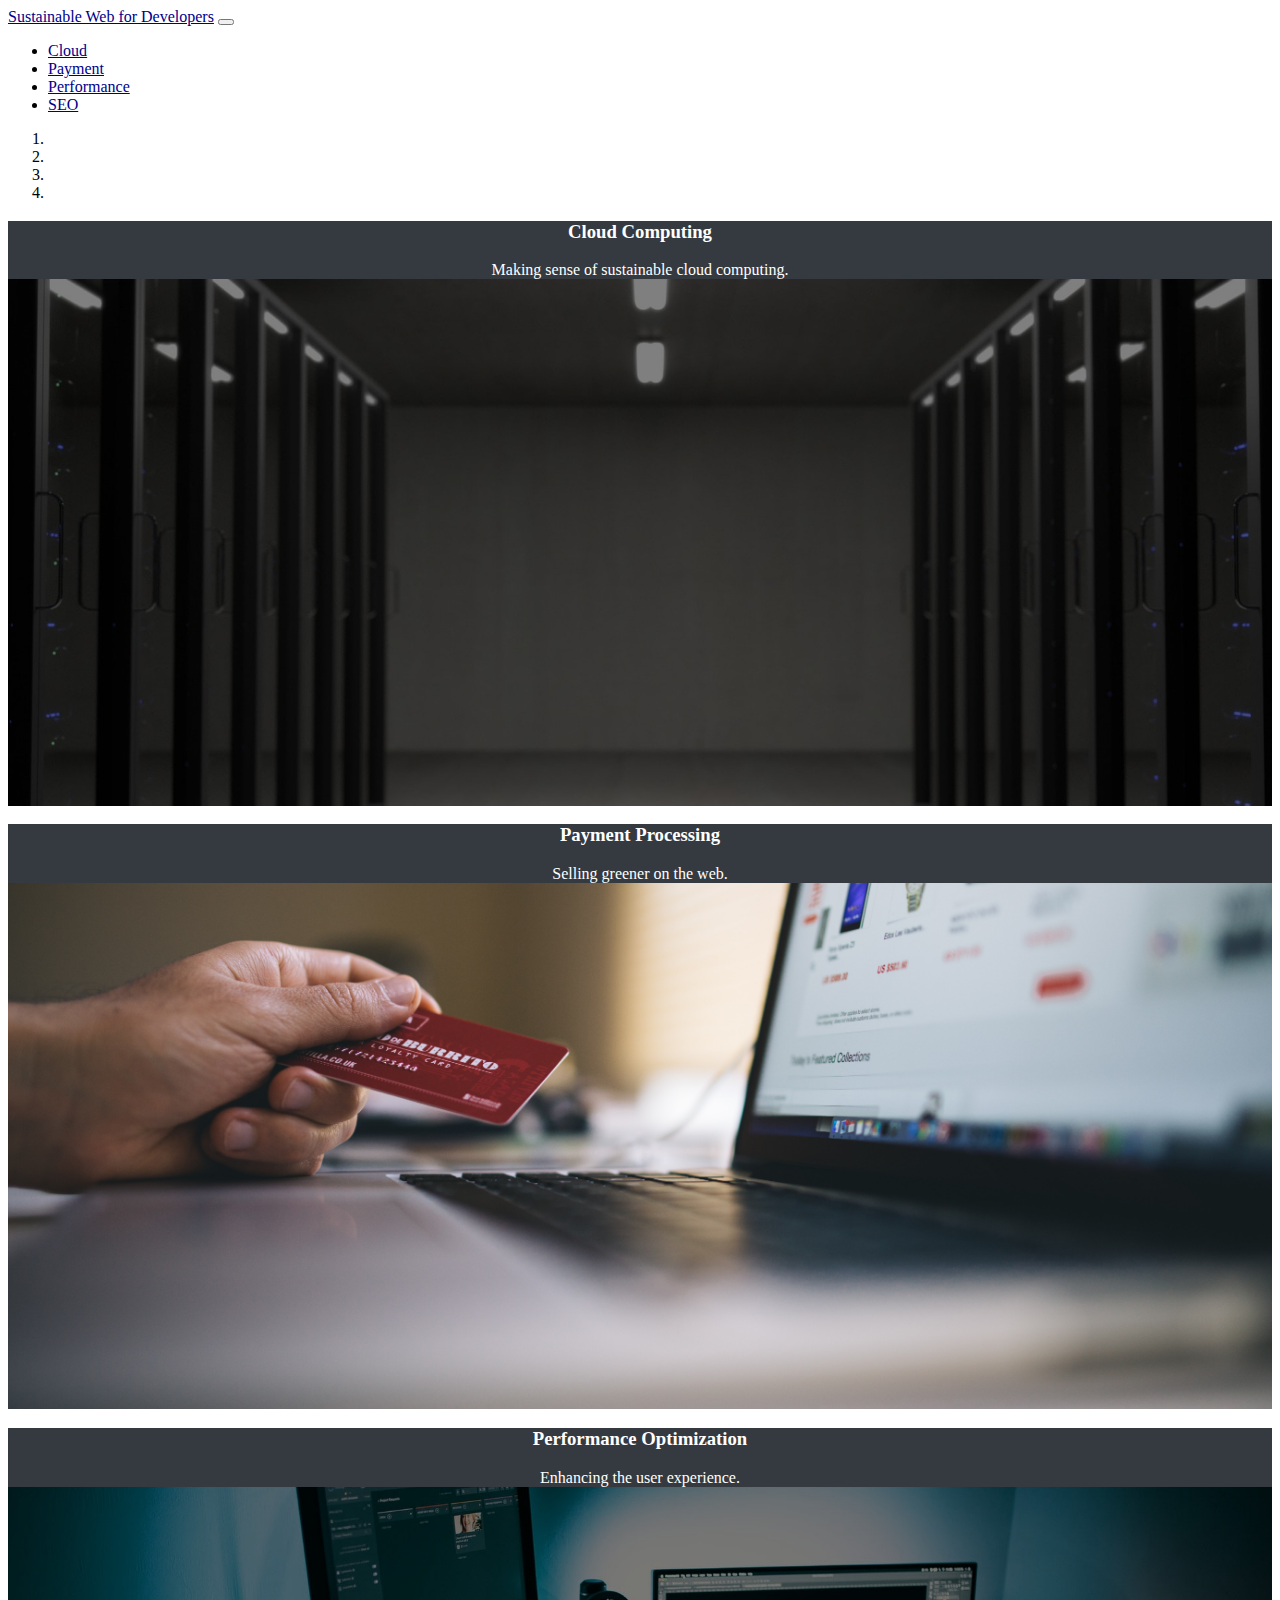
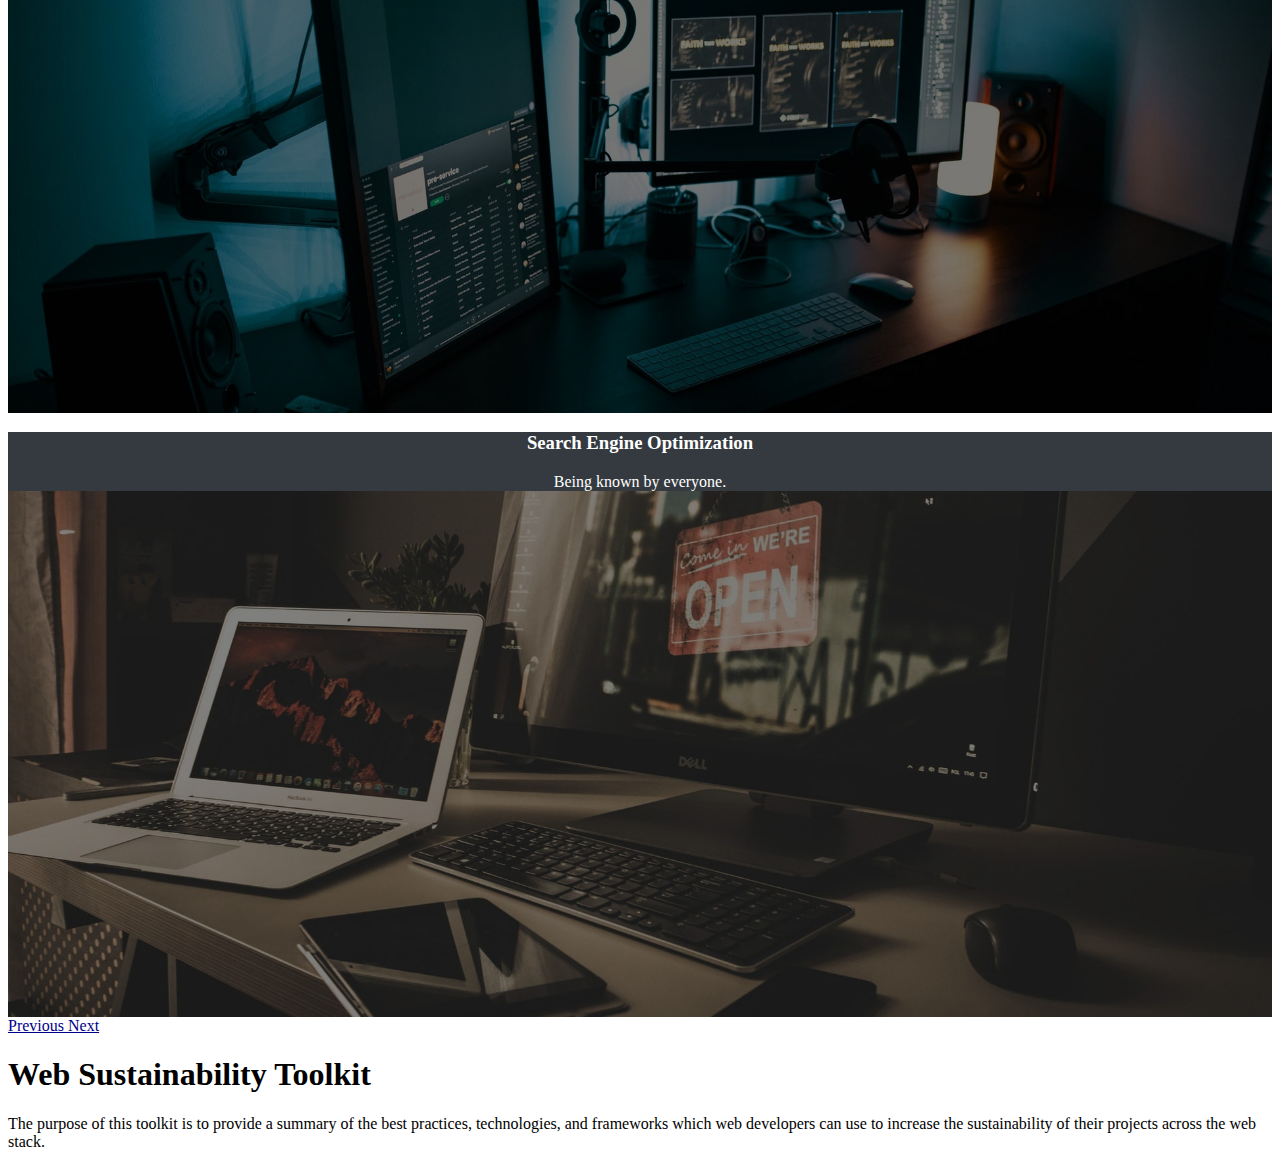
<file: index.html>
<!DOCTYPE html>
<html lang="en">

<head>
    <meta charset="utf-8">
    <meta name="viewport" content="width=device-width, initial-scale=1.0">

    <!-- Bootstrap CSS, https://getbootstrap.com/docs/4.5/getting-started/introduction/ -->
    <link rel="stylesheet" href="https://cdn.jsdelivr.net/npm/bootstrap@4.5.3/dist/css/bootstrap.min.css"
        integrity="sha384-TX8t27EcRE3e/ihU7zmQxVncDAy5uIKz4rEkgIXeMed4M0jlfIDPvg6uqKI2xXr2" crossorigin="anonymous">

    <!--Individual styling-->
    <link rel="stylesheet" href="css/standard.css">

    <!--Caroussel CSS -->
    <link rel="stylesheet" href="css/caroussel.css">

    <link rel="icon" href="images/leaf_icon.png" /> <!--https://www.pngegg.com/en/png-bizir ,accessed 06.11.2020-->
    <title>Home</title>
</head>

<body>

    <!--Altered code from: https://startbootstrap.com/snippets/half-slider, accessed 06.11.2020 -->
    <!-- Navigation -->
    <nav class="navbar navbar-expand-lg navbar-dark bg-dark fixed-top">
        <div class="container">
            <a class="navbar-brand" href="index.html">Sustainable Web for Developers</a>
            <button class="navbar-toggler" type="button" data-toggle="collapse" data-target="#navbarResponsive"
                aria-controls="navbarResponsive" aria-expanded="false" aria-label="Toggle navigation">
                <span class="navbar-toggler-icon"></span>
            </button>
            <div class="collapse navbar-collapse" id="navbarResponsive">
                <ul class="navbar-nav ml-auto">
                    <li class="nav-item">
                        <a class="nav-link" href="cloud.html">Cloud</a>
                    </li>
                    <li class="nav-item">
                        <a class="nav-link" href="payment.html">Payment</a>
                    </li>
                    <li class="nav-item">
                        <a class="nav-link" href="performance.html">Performance</a>
                    </li>
                    <li class="nav-item">
                        <a class="nav-link" href="seo.html">SEO</a>
                    </li>
                </ul>
            </div>
        </div>
    </nav>

    <header>
        <div id="carouselExampleIndicators" class="carousel slide" data-ride="carousel">
            <ol class="carousel-indicators">
                <li data-target="#carouselExampleIndicators" data-slide-to="0" class="active"></li>
                <li data-target="#carouselExampleIndicators" data-slide-to="1"></li>
                <li data-target="#carouselExampleIndicators" data-slide-to="2"></li>
                <li data-target="#carouselExampleIndicators" data-slide-to="3"></li>
            </ol>
            <div class="carousel-inner" role="listbox">
                <!-- Slide One - Set the background image for this slide in the line below -->
                <div class="carousel-item active"
                    style="background-image: url('images/cloud_carousel-min.jpg')"> <!--https://www.pexels.com/photo/interior-of-office-building-325229/,accessed 06.11.2020-->
                    <div class="carousel-caption d-none d-md-block contrast">
                        <h3 class="display-4">Cloud Computing</h3>
                        <p class="lead">Making sense of sustainable cloud computing.</p>
                    </div>
                </div>
                <!-- Slide Two - Set the background image for this slide in the line below -->
                <div class="carousel-item"
                    style="background-image: url('images/payment_carousel-min.jpg')"> <!--https://www.pexels.com/de-de/foto/macbook-computer-tastatur-bankwesen-34577/,accessed 06.11.2020-->
                    <div class="carousel-caption d-none d-md-block contrast">
                        <h3 class="display-4">Payment Processing</h3>
                        <p class="lead">Selling greener on the web.</p>
                    </div>
                </div>
                <!-- Slide Three - Set the background image for this slide in the line below -->
                <div class="carousel-item"
                    style="background-image: url('images/performance_carousel-min.jpg')"> <!--https://www.pexels.com/photo/black-flat-screen-computer-monitor-1714208/,accessed 06.11.2020-->
                    <div class="carousel-caption d-none d-md-block contrast">
                        <h3 class="display-4">Performance Optimization</h3>
                        <p class="lead">Enhancing the user experience.</p>
                    </div>
                </div>
                <!-- Slide Three - Set the background image for this slide in the line below -->
                <div class="carousel-item"
                    style="background-image: url('images/seo_carousel-min.jpg')"> <!--https://www.pexels.com/photo/business-computer-connection-contemporary-450035/,accessed 06.11.2020-->
                    <div class="carousel-caption d-none d-md-block contrast">
                        <h3 class="display-4 text-blue">Search Engine Optimization</h3>
                        <p class="lead">Being known by everyone.</p>
                    </div>
                </div>
            </div>
            <a class="carousel-control-prev" href="#carouselExampleIndicators" role="button" data-slide="prev">
                <span class="carousel-control-prev-icon" aria-hidden="true"></span>
                <span class="sr-only">Previous</span>
            </a>
            <a class="carousel-control-next" href="#carouselExampleIndicators" role="button" data-slide="next">
                <span class="carousel-control-next-icon" aria-hidden="true"></span>
                <span class="sr-only">Next</span>
            </a>
        </div>
    </header>

    <!-- Page Content -->
    <section class="py-5">
        <div class="container">
            <h1 class="font-weight-light">Web Sustainability Toolkit</h1>
            <p class="lead">The purpose of this toolkit is to provide a summary of the best practices, technologies, and frameworks which web developers can use to increase the sustainability of their projects across the web stack.</p>
        </div>
    </section>
    <!--Altered code from: https://startbootstrap.com/snippets/half-slider, accessed 06.11.2020 -->



    <!-- jQuery and Bootstrap Bundle (includes Popper), https://getbootstrap.com/docs/4.5/getting-started/introduction/ -->
    <script src="https://code.jquery.com/jquery-3.5.1.slim.min.js"
        integrity="sha384-DfXdz2htPH0lsSSs5nCTpuj/zy4C+OGpamoFVy38MVBnE+IbbVYUew+OrCXaRkfj"
        crossorigin="anonymous"></script>
    <script src="https://cdn.jsdelivr.net/npm/bootstrap@4.5.3/dist/js/bootstrap.bundle.min.js"
        integrity="sha384-ho+j7jyWK8fNQe+A12Hb8AhRq26LrZ/JpcUGGOn+Y7RsweNrtN/tE3MoK7ZeZDyx"
        crossorigin="anonymous"></script>
</body>

</html>
</file>
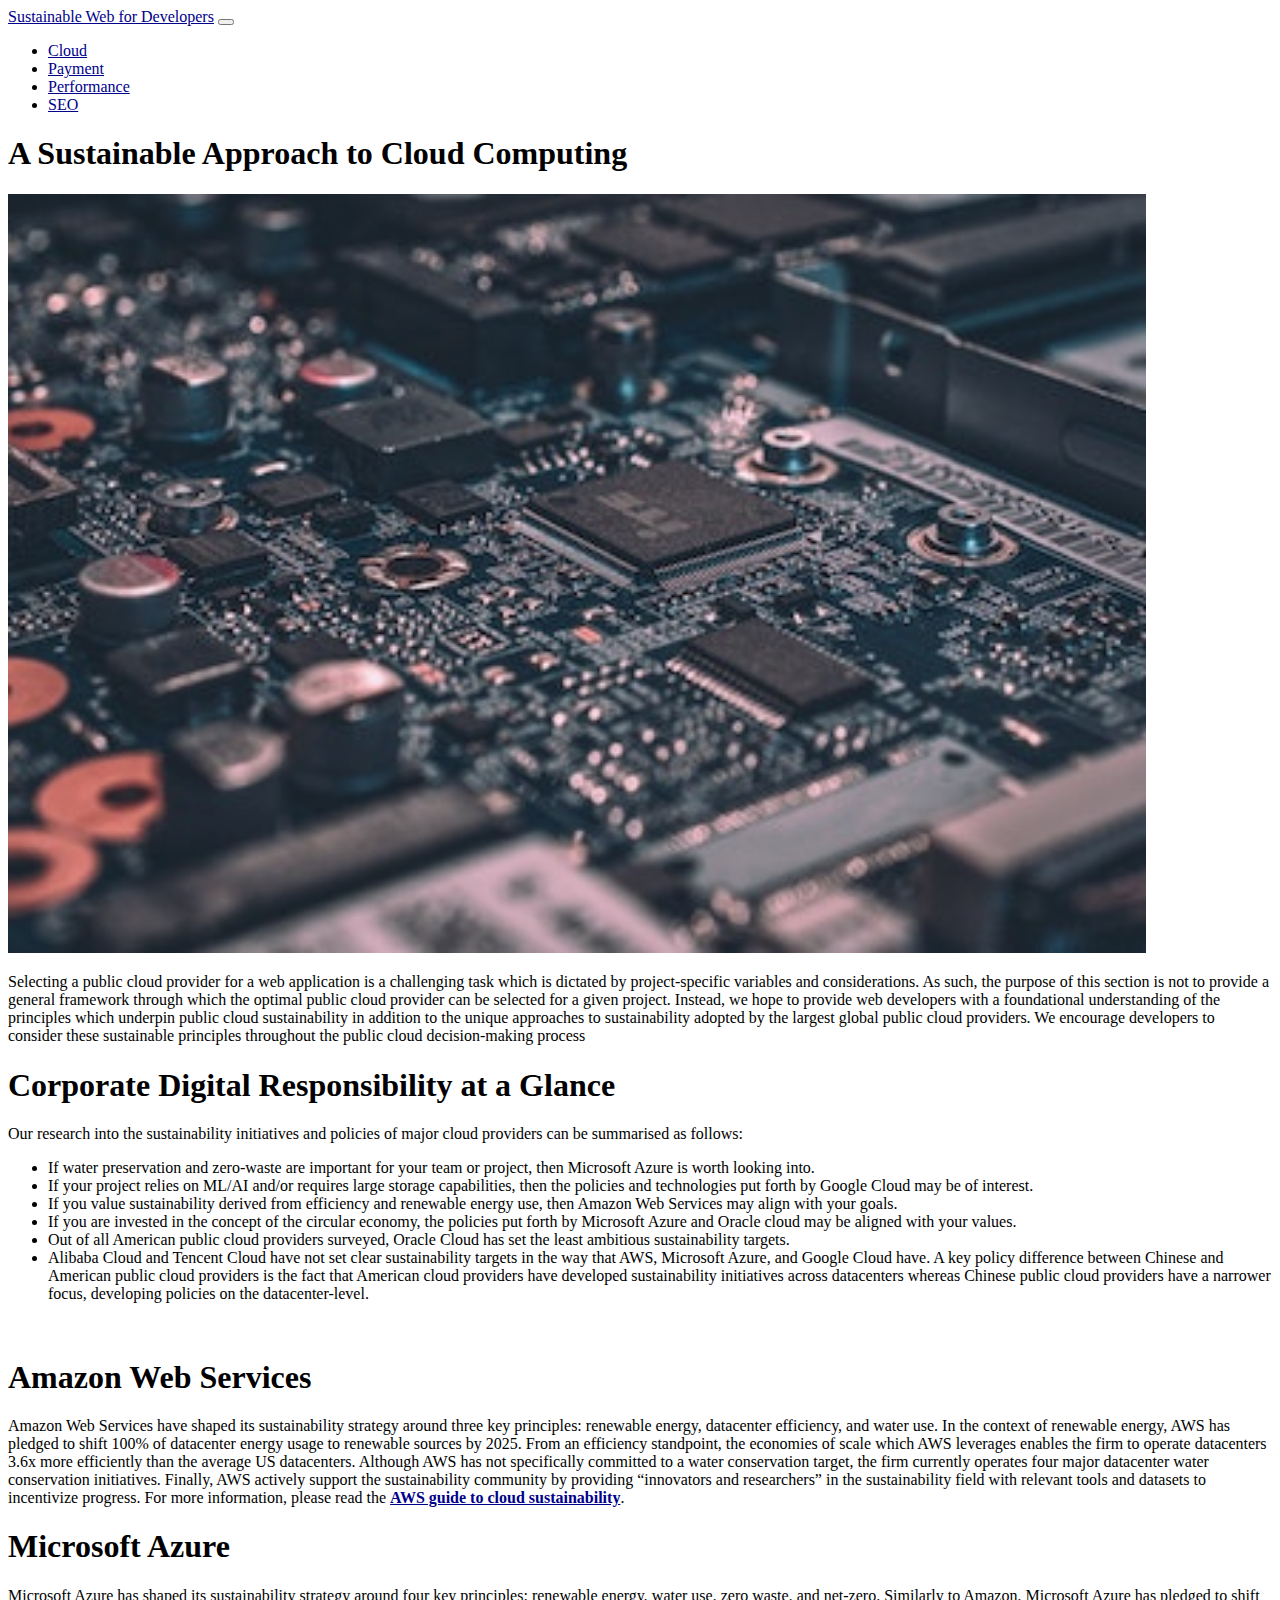
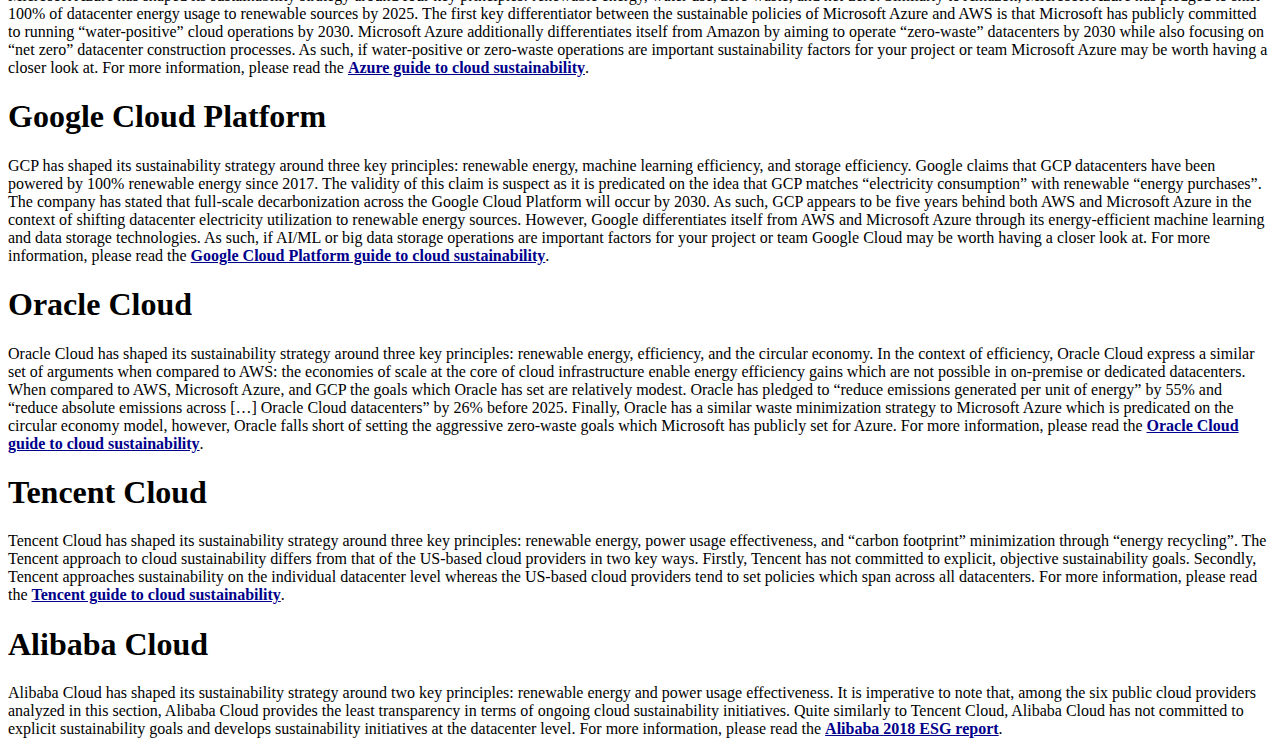
<file: cloud.html>
<!DOCTYPE html>
<html lang="en">

<head>
    <meta charset="utf-8">
    <meta name="viewport" content="width=device-width, initial-scale=1.0">

    <!-- Bootstrap CSS, https://getbootstrap.com/docs/4.5/getting-started/introduction/ -->
    <link rel="stylesheet" href="https://cdn.jsdelivr.net/npm/bootstrap@4.5.3/dist/css/bootstrap.min.css"
        integrity="sha384-TX8t27EcRE3e/ihU7zmQxVncDAy5uIKz4rEkgIXeMed4M0jlfIDPvg6uqKI2xXr2" crossorigin="anonymous">

    <!--Individual styling-->
    <link rel="stylesheet" href="css/standard.css">

    <link rel="icon" href="images/leaf_icon.png" />
    <!--https://www.pngegg.com/en/png-bizir ,accessed 06.11.2020-->
    <title>Cloud Computing</title>
</head>

<body>

    <!--Altered code from: https://startbootstrap.com/snippets/half-slider, accessed 06.11.2020 -->
    <!-- Navigation -->
    <nav class="navbar navbar-expand-lg navbar-dark bg-dark fixed-top">
        <div class="container">
            <a class="navbar-brand" href="index.html">Sustainable Web for Developers</a>
            <button class="navbar-toggler" type="button" data-toggle="collapse" data-target="#navbarResponsive"
                aria-controls="navbarResponsive" aria-expanded="false" aria-label="Toggle navigation">
                <span class="navbar-toggler-icon"></span>
            </button>
            <div class="collapse navbar-collapse" id="navbarResponsive">
                <ul class="navbar-nav ml-auto">
                    <li class="nav-item">
                        <a class="nav-link" href="cloud.html">Cloud </a>
                    </li>
                    <li class="nav-item">
                        <a class="nav-link" href="payment.html">Payment</a>
                    </li>
                    <li class="nav-item">
                        <a class="nav-link" href="performance.html">Performance</a>
                    </li>
                    <li class="nav-item">
                        <a class="nav-link" href="seo.html">SEO</a>
                    </li>
                </ul>
            </div>
        </div>
    </nav>

    <header>

    </header>

    <!-- Page Content -->
    <section class="py-5 m-5">
        <div class="container">
            <h1 class="font-weight-light">A Sustainable Approach to Cloud Computing</h1>
            <div class="row">
                <div class="col-md-6">
                    <img id="seo-img" src="images/computer_unsplash.jpg" class="img-responsive center-block"
                        alt="cloud image">
                    <!--https://unsplash.com/photos/FO7JIlwjOtU ,accessed 12.11.2020-->
                </div>
                <div class="col-md-6 right-top">
                    <p class="lead">Selecting a public cloud provider for a web application is a challenging task which
                        is
                        dictated by project-specific variables and considerations. As such, the purpose of this section
                        is not
                        to provide a general framework through which the optimal public cloud provider can be selected
                        for a
                        given project. Instead, we hope to provide web developers with a foundational understanding of
                        the
                        principles which underpin public cloud sustainability in addition to the unique approaches to
                        sustainability adopted by the largest global public cloud providers. We encourage developers to
                        consider
                        these sustainable principles throughout the public cloud decision-making process</p>
                </div>
            </div>


            <h1 class="font-weight-light">Corporate Digital Responsibility at a Glance</h1>
            <p class="lead">Our research into the sustainability initiatives and policies of major cloud providers can
                be summarised as follows: </p>
            <ul class="list-group">
                <li class="list-group-item">If water preservation and zero-waste are important for your team or project,
                    then Microsoft Azure is worth looking into.</li>
                <li class="list-group-item">If your project relies on ML/AI and/or requires large storage capabilities,
                    then the policies and technologies put forth by Google Cloud may be of interest.</li>
                <li class="list-group-item">If you value sustainability derived from efficiency and renewable energy
                    use, then Amazon Web Services may align with your goals.</li>
                <li class="list-group-item">If you are invested in the concept of the circular economy, the policies put
                    forth by Microsoft Azure and Oracle cloud may be aligned with your values.</li>
                <li class="list-group-item">Out of all American public cloud providers surveyed, Oracle Cloud has set
                    the least ambitious sustainability targets.</li>
                <li class="list-group-item">Alibaba Cloud and Tencent Cloud have not set clear sustainability targets in
                    the way that AWS, Microsoft Azure, and Google Cloud have. A key policy difference between Chinese
                    and American public cloud providers is the fact that American cloud providers have developed
                    sustainability initiatives across datacenters whereas Chinese public cloud providers have a narrower
                    focus, developing policies on the datacenter-level.</li>
            </ul>
            <br>
            <h1 class="font-weight-light">Amazon Web Services</h1>
            <p class="lead">Amazon Web Services have shaped its sustainability strategy around three key principles:
                renewable energy, datacenter efficiency, and water use. In the context of renewable energy, AWS has
                pledged to shift 100% of datacenter energy usage to renewable sources by 2025. From an efficiency
                standpoint, the economies of scale which AWS leverages enables the firm to operate datacenters 3.6x more
                efficiently than the average US datacenters. Although AWS has not specifically committed to a water
                conservation target, the firm currently operates four major datacenter water conservation initiatives.
                Finally, AWS actively support the sustainability community by providing “innovators and researchers” in
                the sustainability field with relevant tools and datasets to incentivize progress. For more information,
                please read the <strong><a href="https://sustainability.aboutamazon.com/environment/the-cloud"
                        target="_blank">AWS guide to
                        cloud sustainability</a></strong>.</p>

            <h1 class="font-weight-light">Microsoft Azure</h1>
            <p class="lead">Microsoft Azure has shaped its sustainability strategy around four key principles: renewable
                energy, water use, zero waste, and net-zero. Similarly to Amazon, Microsoft Azure has pledged to shift
                100% of datacenter energy usage to renewable sources by 2025. The first key differentiator between the
                sustainable policies of Microsoft Azure and AWS is that Microsoft has publicly committed to running
                “water-positive” cloud operations by 2030. Microsoft Azure additionally differentiates itself from
                Amazon by aiming to operate “zero-waste” datacenters by 2030 while also focusing on “net zero”
                datacenter construction processes. As such, if water-positive or zero-waste operations are important
                sustainability factors for your project or team Microsoft Azure may be worth having a closer look at.
                For more information, please read the <strong><a
                        href="https://azure.microsoft.com/en-gb/global-infrastructure/sustainability/"
                        target="_blank">Azure
                        guide to cloud
                        sustainability</a></strong>.</p>

            <h1 class="font-weight-light">Google Cloud Platform</h1>
            <p class="lead">GCP has shaped its sustainability strategy around three key principles: renewable energy,
                machine learning efficiency, and storage efficiency. Google claims that GCP datacenters have been
                powered by 100% renewable energy since 2017. The validity of this claim is suspect as it is predicated
                on the idea that GCP matches “electricity consumption” with renewable “energy purchases”. The company
                has stated that full-scale decarbonization across the Google Cloud Platform will occur by 2030. As such,
                GCP appears to be five years behind both AWS and Microsoft Azure in the context of shifting datacenter
                electricity utilization to renewable energy sources. However, Google differentiates itself from AWS and
                Microsoft Azure through its energy-efficient machine learning and data storage technologies. As such, if
                AI/ML or big data storage operations are important factors for your project or team Google Cloud may be
                worth having a closer look at. For more information, please read the <strong><a
                        href="https://cloud.google.com/sustainability" target="_blank">Google Cloud Platform guide to
                        cloud
                        sustainability</a></strong>.</p>

            <h1 class="font-weight-light">Oracle Cloud</h1>
            <p class="lead">Oracle Cloud has shaped its sustainability strategy around three key principles: renewable
                energy, efficiency, and the circular economy. In the context of efficiency, Oracle Cloud express a
                similar set of arguments when compared to AWS: the economies of scale at the core of cloud
                infrastructure enable energy efficiency gains which are not possible in on-premise or dedicated
                datacenters. When compared to AWS, Microsoft Azure, and GCP the goals which Oracle has set are
                relatively modest. Oracle has pledged to “reduce emissions generated per unit of energy” by 55% and
                “reduce absolute emissions across […] Oracle Cloud datacenters” by 26% before 2025. Finally, Oracle has
                a similar waste minimization strategy to Microsoft Azure which is predicated on the circular economy
                model, however, Oracle falls short of setting the aggressive zero-waste goals which Microsoft has
                publicly set for Azure. For more information, please read the <strong><a
                        href="https://www.oracle.com/corporate/citizenship/sustainability/clean-cloud.html"
                        target="_blank">Oracle Cloud
                        guide to cloud sustainability</a></strong>.</p>

            <h1 class="font-weight-light">Tencent Cloud</h1>
            <p class="lead">Tencent Cloud has shaped its sustainability strategy around three key principles: renewable
                energy, power usage effectiveness, and “carbon footprint” minimization through “energy recycling”. The
                Tencent approach to cloud sustainability differs from that of the US-based cloud providers in two key
                ways. Firstly, Tencent has not committed to explicit, objective sustainability goals. Secondly, Tencent
                approaches sustainability on the individual datacenter level whereas the US-based cloud providers tend
                to set policies which span across all datacenters. For more information, please read the <strong><a
                        href="https://intl.cloud.tencent.com/global-infrastructure/sustainability"
                        target="_blank">Tencent
                        guide to cloud
                        sustainability</a></strong>.</p>

            <h1 class="font-weight-light">Alibaba Cloud</h1>
            <p class="lead">Alibaba Cloud has shaped its sustainability strategy around two key principles: renewable
                energy and power usage effectiveness. It is imperative to note that, among the six public cloud
                providers analyzed in this section, Alibaba Cloud provides the least transparency in terms of ongoing
                cloud sustainability initiatives. Quite similarly to Tencent Cloud, Alibaba Cloud has not committed to
                explicit sustainability goals and develops sustainability initiatives at the datacenter level. For more
                information, please read the <strong><a href="https://esg.alibabagroup.com/" target="_blank">Alibaba
                        2018 ESG report</a></strong>.</p>
        </div>
    </section>


    <!-- jQuery and Bootstrap Bundle (includes Popper), https://getbootstrap.com/docs/4.5/getting-started/introduction/ -->
    <script src="https://code.jquery.com/jquery-3.5.1.slim.min.js"
        integrity="sha384-DfXdz2htPH0lsSSs5nCTpuj/zy4C+OGpamoFVy38MVBnE+IbbVYUew+OrCXaRkfj"
        crossorigin="anonymous"></script>
    <script src="https://cdn.jsdelivr.net/npm/bootstrap@4.5.3/dist/js/bootstrap.bundle.min.js"
        integrity="sha384-ho+j7jyWK8fNQe+A12Hb8AhRq26LrZ/JpcUGGOn+Y7RsweNrtN/tE3MoK7ZeZDyx"
        crossorigin="anonymous"></script>
</body>

</html>
</file>
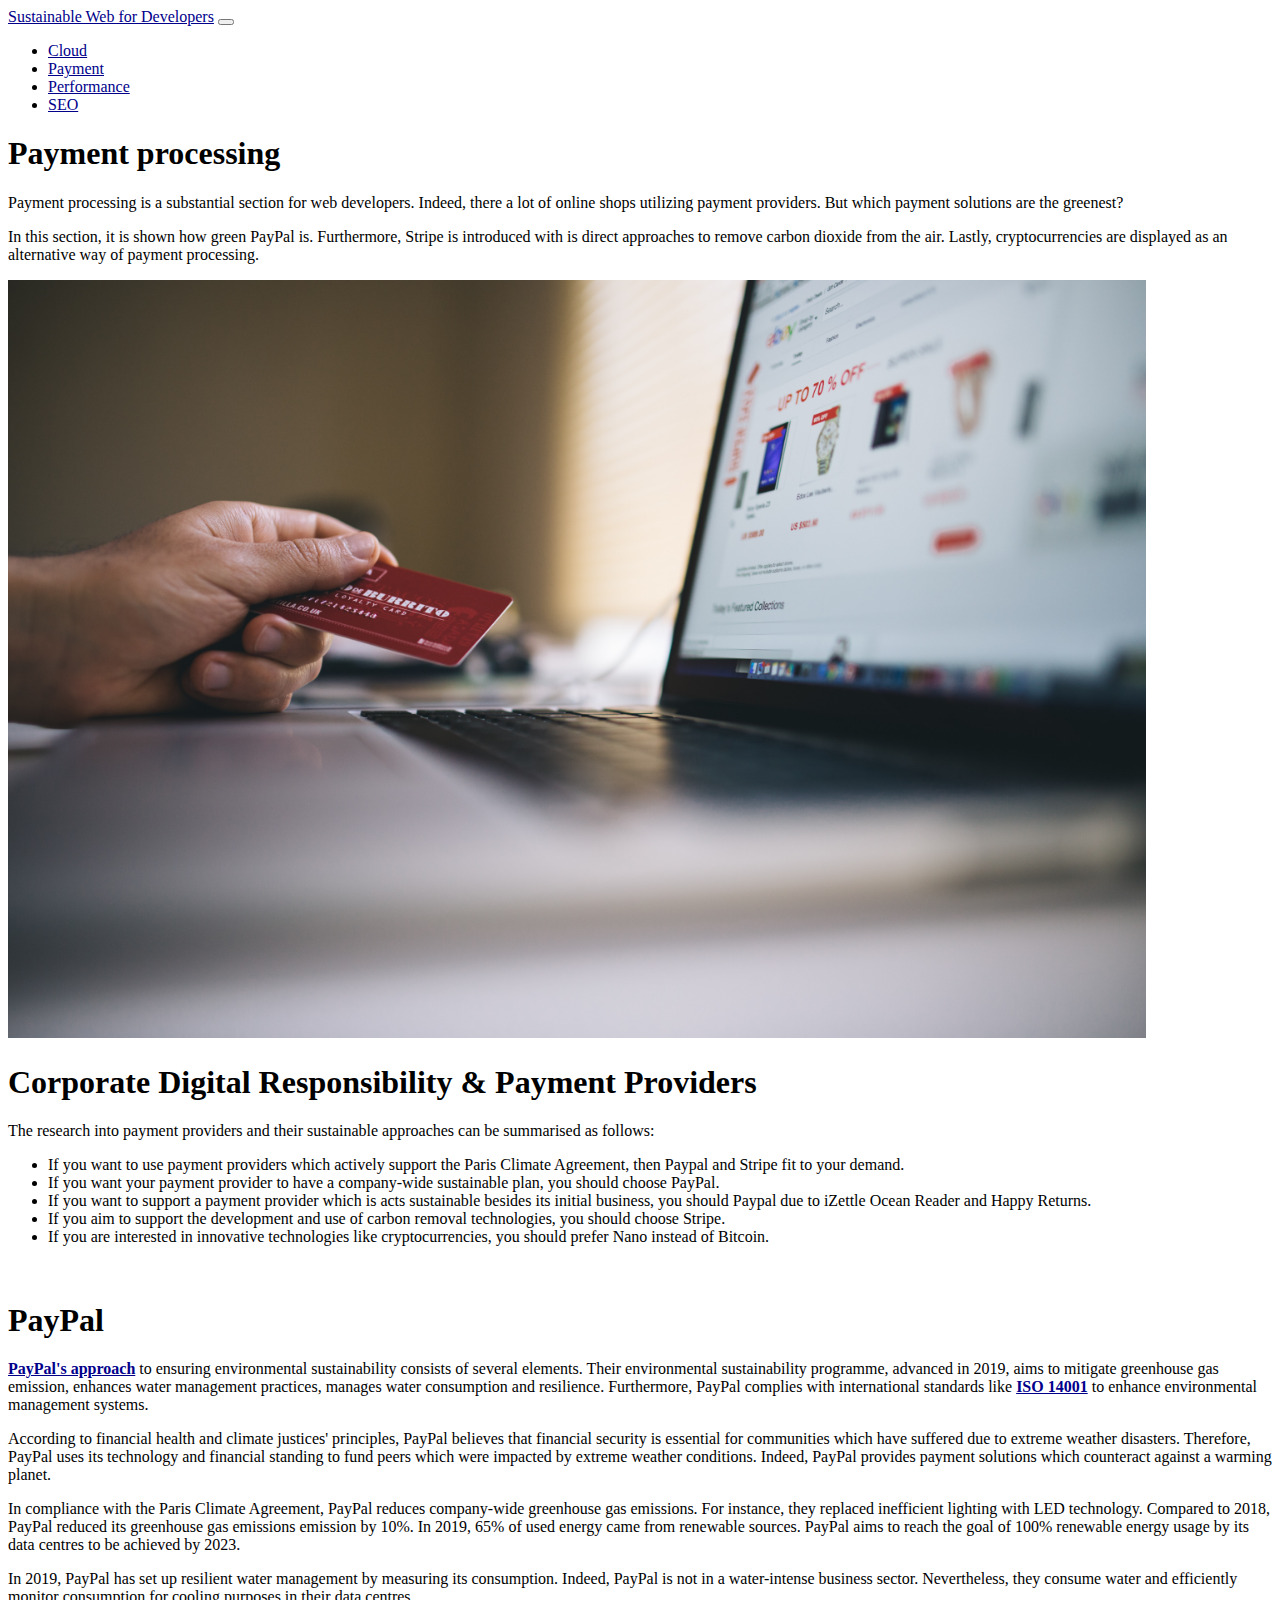
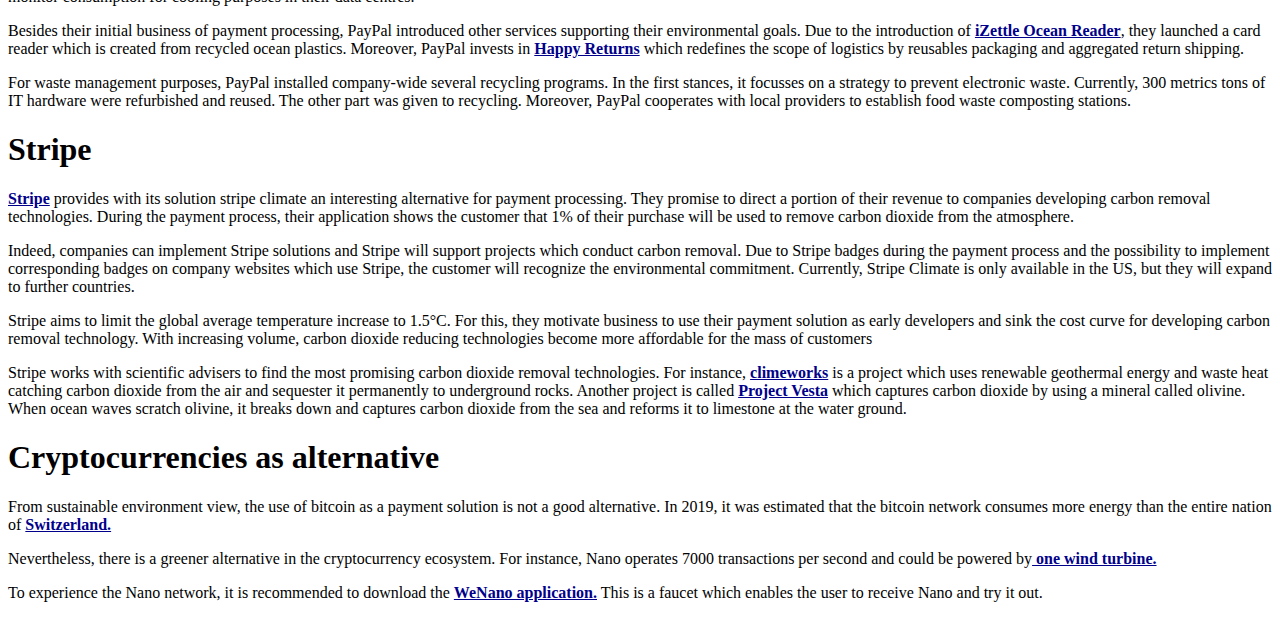
<file: payment.html>
<!DOCTYPE html>
<html lang="en">

<head>
    <meta charset="utf-8">
    <meta name="viewport" content="width=device-width, initial-scale=1.0">

    <!-- Bootstrap CSS, https://getbootstrap.com/docs/4.5/getting-started/introduction/ -->
    <link rel="stylesheet" href="https://cdn.jsdelivr.net/npm/bootstrap@4.5.3/dist/css/bootstrap.min.css"
        integrity="sha384-TX8t27EcRE3e/ihU7zmQxVncDAy5uIKz4rEkgIXeMed4M0jlfIDPvg6uqKI2xXr2" crossorigin="anonymous">

    <!--Individual styling-->
    <link rel="stylesheet" href="css/standard.css">

    <link rel="icon" href="images/leaf_icon.png" />
    <!--https://www.pngegg.com/en/png-bizir ,accessed 06.11.2020-->
    <title>Payment processing</title>
</head>

<body>

    <!--Altered code from: https://startbootstrap.com/snippets/half-slider, accessed 06.11.2020 -->
    <!-- Navigation -->
    <nav class="navbar navbar-expand-lg navbar-dark bg-dark fixed-top">
        <div class="container">
            <a class="navbar-brand" href="index.html">Sustainable Web for Developers</a>
            <button class="navbar-toggler" type="button" data-toggle="collapse" data-target="#navbarResponsive"
                aria-controls="navbarResponsive" aria-expanded="false" aria-label="Toggle navigation">
                <span class="navbar-toggler-icon"></span>
            </button>
            <div class="collapse navbar-collapse" id="navbarResponsive">
                <ul class="navbar-nav ml-auto">
                    <li class="nav-item">
                        <a class="nav-link" href="cloud.html">Cloud </a>
                    </li>
                    <li class="nav-item">
                        <a class="nav-link" href="payment.html">Payment</a>
                    </li>
                    <li class="nav-item">
                        <a class="nav-link" href="performance.html">Performance</a>
                    </li>
                    <li class="nav-item">
                        <a class="nav-link" href="seo.html">SEO</a>
                    </li>
                </ul>
            </div>
        </div>
    </nav>

    <header>

    </header>
    <!-- Page Content -->
    <section class="py-5 m-5">
        <div class="container">
            <h1 class="font-weight-light">Payment processing</h1>
            <div class="row">
                <div class="col-md-6 right-top">
                    <p class="lead">Payment processing is a substantial section for web developers. Indeed, there a lot
                        of online shops utilizing payment providers. But which payment solutions are the greenest? </p>
                    <p class="lead">
                        In this section, it is shown how green PayPal is. Furthermore, Stripe is introduced with is
                        direct approaches to remove carbon dioxide from the air. Lastly, cryptocurrencies are displayed
                        as an alternative way of payment processing.
                    </p>
                </div>
                <div class="col-md-6">
                    <img id="seo-img" src="images/payment_carousel-min.jpg" class="img-responsive center-block"
                        alt="credit card and laptop">
                </div>
            </div>

            <h1 class="font-weight-light">Corporate Digital Responsibility & Payment Providers</h1>
            <p class="lead">The research into payment providers and their sustainable approaches can be summarised as
                follows: </p>
            <ul class="list-group">
                <li class="list-group-item">If you want to use payment providers which actively support the Paris
                    Climate Agreement, then Paypal and Stripe fit to your demand. </li>
                <li class="list-group-item">If you want your payment provider to have a company-wide sustainable plan,
                    you should choose PayPal.</li>
                <li class="list-group-item">If you want to support a payment provider which is acts sustainable besides
                    its initial business, you should Paypal due to iZettle Ocean Reader and Happy Returns. </li>
                <li class="list-group-item">If you aim to support the development and use of carbon removal
                    technologies, you should choose Stripe.</li>
                <li class="list-group-item">If you are interested in innovative technologies like cryptocurrencies, you
                    should prefer Nano instead of Bitcoin.</li>
            </ul>
            <br>


            <h1 class="font-weight-light">PayPal</h1>
            <p class="lead">
                <strong> <a target="_blank"
                        href="https://www.PayPalobjects.com/marketing/web/us/globalimpact/PayPal_2019_Global_Impact_Report_FINAL.pdf">PayPal's
                        approach</a></strong>
                to ensuring environmental sustainability consists of several elements. Their
                environmental sustainability programme, advanced in 2019, aims to mitigate greenhouse gas emission,
                enhances water management practices, manages water consumption and resilience. Furthermore, PayPal
                complies with international standards like <strong> <a target="_blank"
                        href="https://www.iso.org/iso-14001-environmental-management.html">ISO
                        14001</a></strong> to enhance environmental management systems.
            </p>
            <p class="lead">
                According to financial health and climate justices' principles, PayPal believes that financial security
                is essential for communities which have suffered due to extreme weather disasters. Therefore, PayPal
                uses its technology and financial standing to fund peers which were impacted by extreme weather
                conditions. Indeed, PayPal provides payment solutions which counteract against a warming planet.
            </p>
            <p class="lead">
                In compliance with the Paris Climate Agreement, PayPal reduces company-wide greenhouse gas emissions.
                For instance, they replaced inefficient lighting with LED technology. Compared to 2018, PayPal reduced
                its greenhouse gas emissions emission by 10%. In 2019, 65% of used energy came from renewable sources.
                PayPal aims to reach the goal of 100% renewable energy usage by its data centres to be achieved by 2023.
            </p>
            <p class="lead">
                In 2019, PayPal has set up resilient water management by measuring its consumption. Indeed, PayPal is
                not in a water-intense business sector. Nevertheless, they consume water and efficiently monitor
                consumption for cooling purposes in their data centres.
            </p>
            <p class="lead">
                Besides their initial business of payment processing, PayPal introduced other services supporting their
                environmental goals. Due to the introduction of<strong> <a target="_blank"
                        href="https://shop.izettle.com/gb/">iZettle
                        Ocean Reader</a></strong>, they
                launched a card reader which is created from recycled ocean plastics. Moreover, PayPal invests in
                <strong> <a target="_blank" href="https://happyreturns.com/">Happy Returns</a></strong> which redefines
                the scope of
                logistics by reusables packaging and
                aggregated return shipping.
            </p>
            <p class="lead">
                For waste management purposes, PayPal installed company-wide several recycling programs. In the first
                stances, it focusses on a strategy to prevent electronic waste. Currently, 300 metrics tons of IT
                hardware were refurbished and reused. The other part was given to recycling. Moreover, PayPal cooperates
                with local providers to establish food waste composting stations.
            </p>

            <h1 class="font-weight-light">Stripe</h1>
            <p class="lead">
                <strong> <a target="_blank"
                        href="https://www.PayPalobjects.com/marketing/web/us/globalimpact/PayPal_2019_Global_Impact_Report_FINAL.pdf">Stripe</a></strong>
                provides with its solution stripe climate an interesting alternative for payment processing. They
                promise to direct a portion of their revenue to companies developing carbon removal technologies. During
                the payment process, their application shows the customer that 1% of their purchase will be used to
                remove carbon dioxide from the atmosphere.
            </p>
            <p class="lead">
                Indeed, companies can implement Stripe solutions and Stripe will support projects which conduct carbon
                removal. Due to Stripe badges during the payment process and the possibility to implement corresponding
                badges on company websites which use Stripe, the customer will recognize the environmental commitment.
                Currently, Stripe Climate is only available in the US, but they will expand to further countries.
            </p>
            <p class="lead">
                Stripe aims to limit the global average temperature increase to 1.5°C. For this, they motivate business
                to use their payment solution as early developers and sink the cost curve for developing carbon removal
                technology. With increasing volume, carbon dioxide reducing technologies become more affordable for the
                mass of customers
            </p>
            <p class="lead">
                Stripe works with scientific advisers to find the most promising carbon dioxide removal technologies.
                For instance, <strong><a target="_blank" href="https://www.climeworks.com/ ">climeworks</a></strong> is
                a project which uses renewable geothermal energy and waste heat catching
                carbon dioxide from the air and sequester it permanently to underground rocks. Another project is called
                <strong> <a target="_blank" href="https://projectvesta.org/">Project Vesta</a></strong>
                which captures carbon dioxide by using a mineral called olivine. When ocean waves scratch
                olivine, it breaks down and captures carbon dioxide from the sea and reforms it to limestone at the
                water ground.
            </p>

            <h1 class="font-weight-light">Cryptocurrencies as alternative</h1>
            <p class="lead">
                From sustainable environment view, the use of bitcoin as a payment solution is not a good alternative.
                In 2019, it was estimated that the bitcoin network consumes more energy than the entire nation of
                <strong><a target="_blank"
                        href="https://www.theverge.com/2019/7/4/20682109/bitcoin-energy-consumption-annual-calculation-cambridge-index-cbeci-country-comparison">
                        Switzerland.</a></strong>
            </p>
            <p class="lead">
                Nevertheless, there is a greener alternative in the cryptocurrency ecosystem. For instance, Nano
                operates 7000 transactions per second and could be powered by<strong><a target="_blank"
                        href="https://medium.com/@brunoerg/nano-is-green-d2f5cbf0e1d9#:~:text=For%20each%20transaction%2C%20Nano%20uses,by%20a%20single%20wind%20turbine.&text=Throughout%20its%20lifetime%20a%20LED%20light%20bulb%20uses%20about%20212.5%20kWh.&text=This%20energy%20is%20enough%20to%20transact%20870%2C000%20times%20in%20the%20Nano%20network">
                        one wind turbine.</a></strong>
            </p>
            <p class="lead">
                To experience the Nano network, it is recommended to download the <strong><a target="_blank"
                        href="https://wenano.net/">
                        WeNano application.</a></strong>
                This is a faucet which enables the user to receive Nano and try it out.
            </p>
        </div>
    </section>
    <!--Altered code from: https://startbootstrap.com/snippets/half-slider, accessed 06.11.2020 -->

    <!-- jQuery and Bootstrap Bundle (includes Popper), https://getbootstrap.com/docs/4.5/getting-started/introduction/ -->
    <script src="https://code.jquery.com/jquery-3.5.1.slim.min.js"
        integrity="sha384-DfXdz2htPH0lsSSs5nCTpuj/zy4C+OGpamoFVy38MVBnE+IbbVYUew+OrCXaRkfj"
        crossorigin="anonymous"></script>
    <script src="https://cdn.jsdelivr.net/npm/bootstrap@4.5.3/dist/js/bootstrap.bundle.min.js"
        integrity="sha384-ho+j7jyWK8fNQe+A12Hb8AhRq26LrZ/JpcUGGOn+Y7RsweNrtN/tE3MoK7ZeZDyx"
        crossorigin="anonymous"></script>
</body>

</html>
</file>
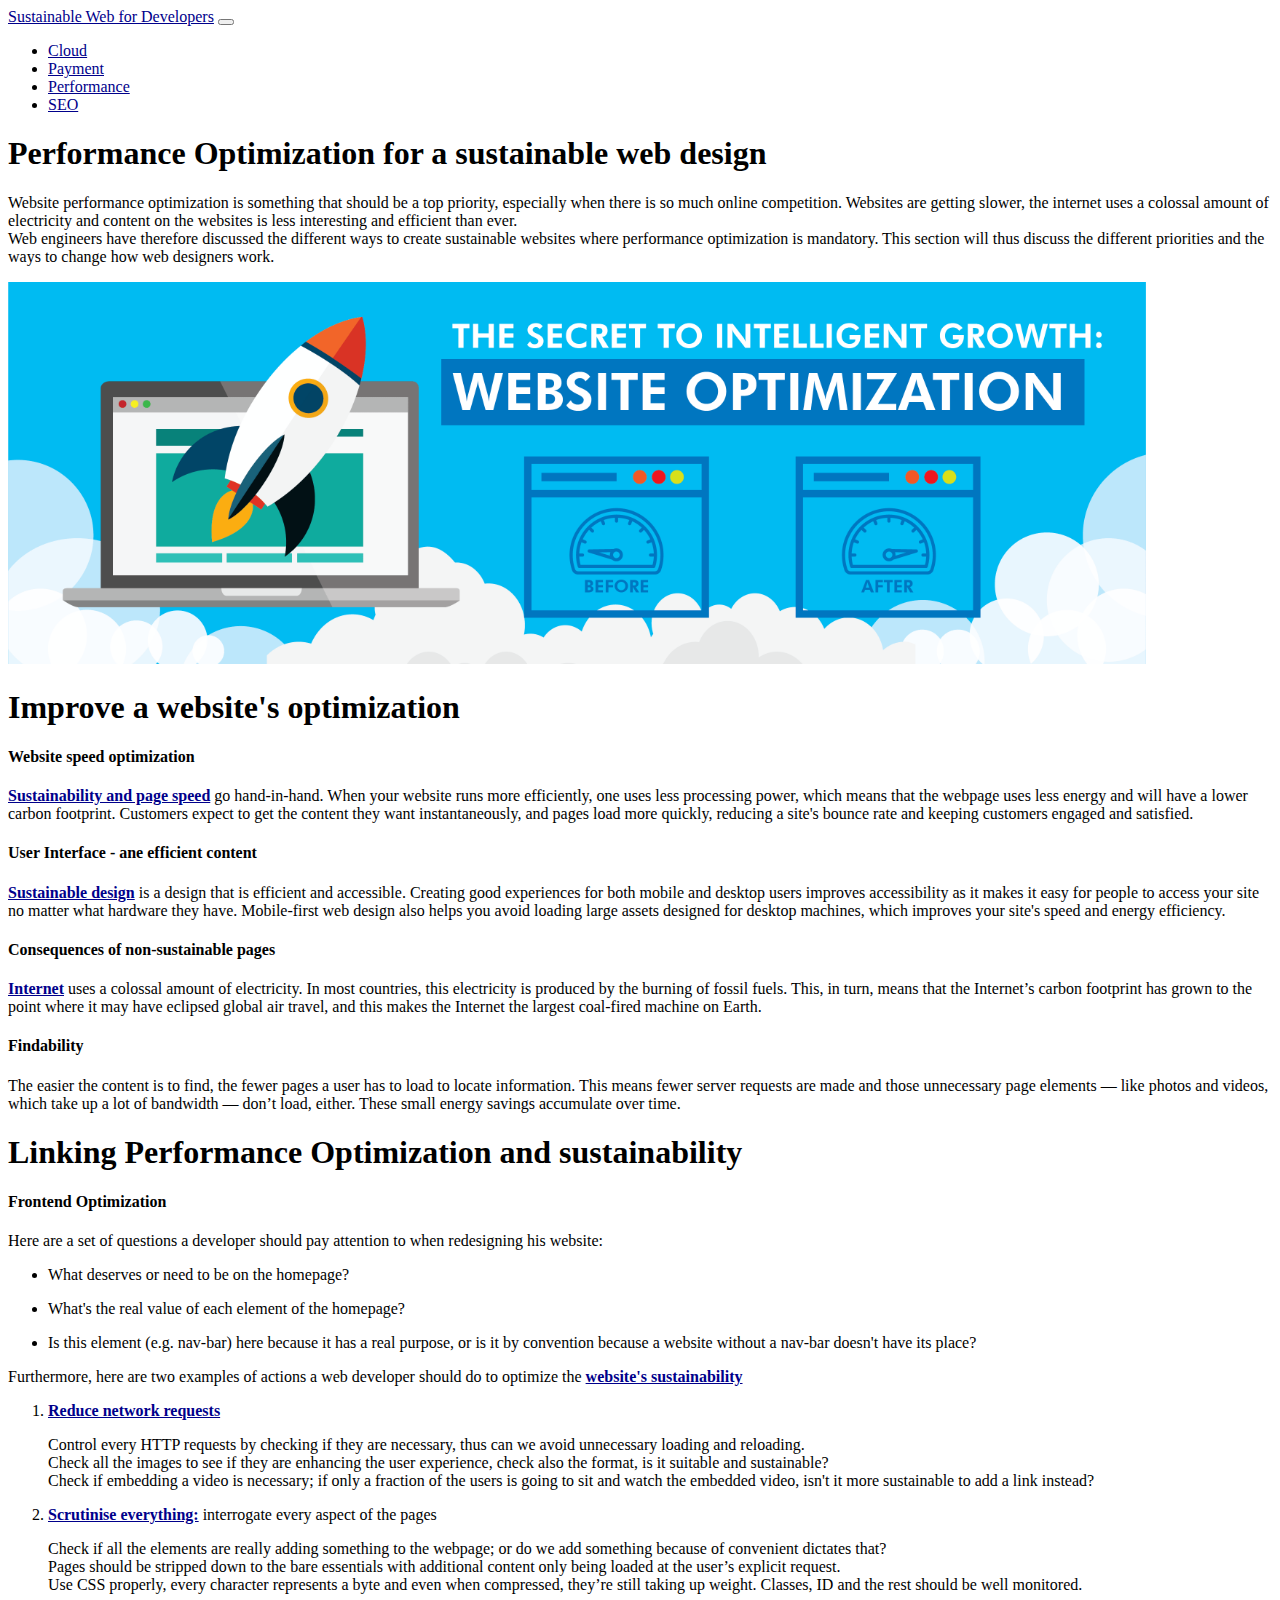
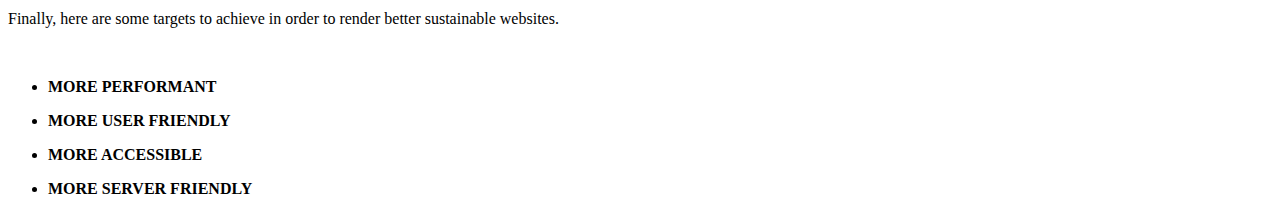
<file: performance.html>
<!DOCTYPE html>
<html lang="en">

<head>
    <meta charset="utf-8">
    <meta name="viewport" content="width=device-width, initial-scale=1.0">

    <!-- Bootstrap CSS, https://getbootstrap.com/docs/4.5/getting-started/introduction/ -->
    <link rel="stylesheet" href="https://cdn.jsdelivr.net/npm/bootstrap@4.5.3/dist/css/bootstrap.min.css"
        integrity="sha384-TX8t27EcRE3e/ihU7zmQxVncDAy5uIKz4rEkgIXeMed4M0jlfIDPvg6uqKI2xXr2" crossorigin="anonymous">

    <!--Individual styling-->
    <link rel="stylesheet" href="css/standard.css">

    <link rel="icon" href="images/leaf_icon.png" />
    <!--https://www.pngegg.com/en/png-bizir ,accessed 06.11.2020-->
    <title>Performance Optimization</title>
</head>

<body>

    <!--Altered code from: https://startbootstrap.com/snippets/half-slider, accessed 06.11.2020 -->
    <!-- Navigation -->
    <nav class="navbar navbar-expand-lg navbar-dark bg-dark fixed-top">
        <div class="container">
            <a class="navbar-brand" href="index.html">Sustainable Web for Developers</a>
            <button class="navbar-toggler" type="button" data-toggle="collapse" data-target="#navbarResponsive"
                aria-controls="navbarResponsive" aria-expanded="false" aria-label="Toggle navigation">
                <span class="navbar-toggler-icon"></span>
            </button>
            <div class="collapse navbar-collapse" id="navbarResponsive">
                <ul class="navbar-nav ml-auto">
                    <li class="nav-item">
                        <a class="nav-link" href="cloud.html">Cloud </a>
                    </li>
                    <li class="nav-item">
                        <a class="nav-link" href="payment.html">Payment</a>
                    </li>
                    <li class="nav-item">
                        <a class="nav-link" href="performance.html">Performance</a>
                    </li>
                    <li class="nav-item">
                        <a class="nav-link" href="seo.html">SEO</a>
                    </li>
                </ul>
            </div>
        </div>
    </nav>

    <header>

    </header>

    <!-- Page Content -->
    <section class="py-5 m-5">
        <div class="container">
            <h1 class="font-weight-light">Performance Optimization for a sustainable web design</h1>
            <div class="row">
                <div class="col-md-6 right-top">
                    <p class="lead">Website performance optimization is something that should be a top priority,
                        especially when there is so much online competition. Websites are getting slower, the internet
                        uses a colossal amount of electricity and content on the websites is less interesting and
                        efficient than ever.
                        <br>
                        Web engineers have therefore discussed the different ways to create sustainable websites where
                        performance optimization is mandatory. This section will thus discuss the different priorities
                        and the ways to change how web designers work.
                    </p>
                </div>
                <div class="col-md-6">
                    <img id="seo-img" src="./images/Optimization.png" class="img-responsive center-block"
                        alt="optimization image">
                </div>
            </div>
            <h1 class="font-weight-light">Improve a website's optimization</h1>
            <h4 class="font-weight-light">Website speed optimization</h4>
            <p class="lead">
                <strong> <a href="https://sustainablewebdesign.org/" target="_blank">Sustainability and page
                        speed</a></strong>
                go hand-in-hand. When your website runs more efficiently, one uses less processing power, which means
                that the webpage uses less energy and will have a lower carbon footprint. Customers expect to get the
                content they want instantaneously, and pages load more quickly, reducing a site's bounce rate and
                keeping customers engaged and satisfied.
            </p>
            <h4 class="font-weight-light">User Interface - ane efficient content</h4>
            <p class="lead">
                <strong> <a href="https://www.searchenginewatch.com/2019/03/05/mobile-first-design-for-2019/"
                        target="_blank">Sustainable design</a>
                </strong>
                is a design that is efficient and accessible. Creating good experiences for both
                mobile and desktop users improves accessibility as it makes it easy for people to access your
                site no matter what hardware they have. Mobile-first web design also helps you avoid loading large
                assets designed for desktop machines, which improves your site's speed and energy efficiency.
            </p>
            <h4 class="font-weight-light">Consequences of non-sustainable pages</h4>
            <p class="lead">
                <strong><a href="https://www.smashingmagazine.com/2019/01/save-planet-improving-website-performance/"
                        target="_blank">Internet</a></strong>
                uses a colossal amount of electricity. In most countries, this electricity is produced by the burning of
                fossil fuels. This, in turn, means that the Internet’s carbon footprint has grown to the point where it
                may have eclipsed global air travel, and this makes the Internet the largest coal-fired machine on
                Earth.
            </p>
            <h4 class="font-weight-light">Findability</h4>
            <p class="lead">
                The easier the content is to find, the fewer pages a user has to load to locate information. This means
                fewer server requests are made and those unnecessary page elements — like photos and videos, which take
                up a lot of bandwidth — don’t load, either. These small energy savings accumulate over time.
            </p>

            <h1 class="font-weight-light">Linking Performance Optimization and sustainability</h1>
            <h4 class="font-weight-light">Frontend Optimization</h4>

            <p class="lead">Here are a set of questions a developer should pay attention to when redesigning his
                website:
            </p>
            <ul>
                <li>
                    <p class="lead"> What deserves or need to be on the homepage? </p>
                </li>
                <li>
                    <p class="lead"> What's the real value of each element of the homepage? </p>
                </li>
                <li>
                    <p class="lead"> Is this element (e.g. nav-bar) here because it has a real purpose, or is it
                        by convention because a website without a nav-bar doesn't have its place? </p>
                </li>
            </ul>


            <p class="lead">Furthermore, here are two examples of actions a web developer should do to optimize the
                <strong> <a href="https://www.wholegraindigital.com/blog/website-energy-efficiency/" target="_blank">
                        website's sustainability</a></strong>
            </p>


            <ol>
                <li>
                    <p class="lead"><strong><a href="https://blog.hubspot.com/marketing/reduce-http-requests"
                                target="_blank">Reduce network requests</a></strong> </p>
                    <p class="lead">Control every HTTP requests by checking if they are necessary, thus can we avoid
                        unnecessary loading and reloading. <br>
                        Check all the images to see if they are enhancing the user experience, check also the
                        format, is it suitable and sustainable?<br>
                        Check if embedding a video is necessary; if only a fraction of the users is going to sit and
                        watch the embedded video, isn't it more sustainable to add a link instead?
                    </p>
                </li>


                <li>
                    <p class="lead"><strong> <a
                                href="https://www.optimizely.com/optimization-glossary/website-optimization/"
                                target="_blank">Scrutinise everything:</a></strong>
                        interrogate every aspect of the pages </p>
                    <p class="lead">Check if all the elements are really adding something to the webpage; or do we add
                        something because of convenient dictates that? <br>
                        Pages should be stripped down to the bare essentials with additional content only
                        being loaded at the user’s explicit request. <br>
                        Use CSS properly, every character represents a byte and even when compressed, they’re still
                        taking up weight. Classes, ID and the rest should be well monitored.
                    </p>
                </li>
            </ol>
            <p class="lead">Finally, here are some targets to achieve in order to render better sustainable websites.
            </p>
            <br>
            <ul>
                <li>
                    <p class="lead"> <strong>MORE PERFORMANT</strong></p>
                </li>
                <li>
                    <p class="lead"> <strong>MORE USER FRIENDLY</strong></p>
                </li>
                <li>
                    <p class="lead"> <strong>MORE ACCESSIBLE</strong></p>
                </li>
                <li>
                    <p class="lead"> <strong>MORE SERVER FRIENDLY</strong></p>
                </li>
            </ul>
        </div>
    </section>
    <!--Altered code from: https://startbootstrap.com/snippets/half-slider, accessed 06.11.2020 -->



    <!-- jQuery and Bootstrap Bundle (includes Popper), https://getbootstrap.com/docs/4.5/getting-started/introduction/ -->
    <script src="https://code.jquery.com/jquery-3.5.1.slim.min.js"
        integrity="sha384-DfXdz2htPH0lsSSs5nCTpuj/zy4C+OGpamoFVy38MVBnE+IbbVYUew+OrCXaRkfj"
        crossorigin="anonymous"></script>
    <script src="https://cdn.jsdelivr.net/npm/bootstrap@4.5.3/dist/js/bootstrap.bundle.min.js"
        integrity="sha384-ho+j7jyWK8fNQe+A12Hb8AhRq26LrZ/JpcUGGOn+Y7RsweNrtN/tE3MoK7ZeZDyx"
        crossorigin="anonymous"></script>
</body>

</html>
</file>
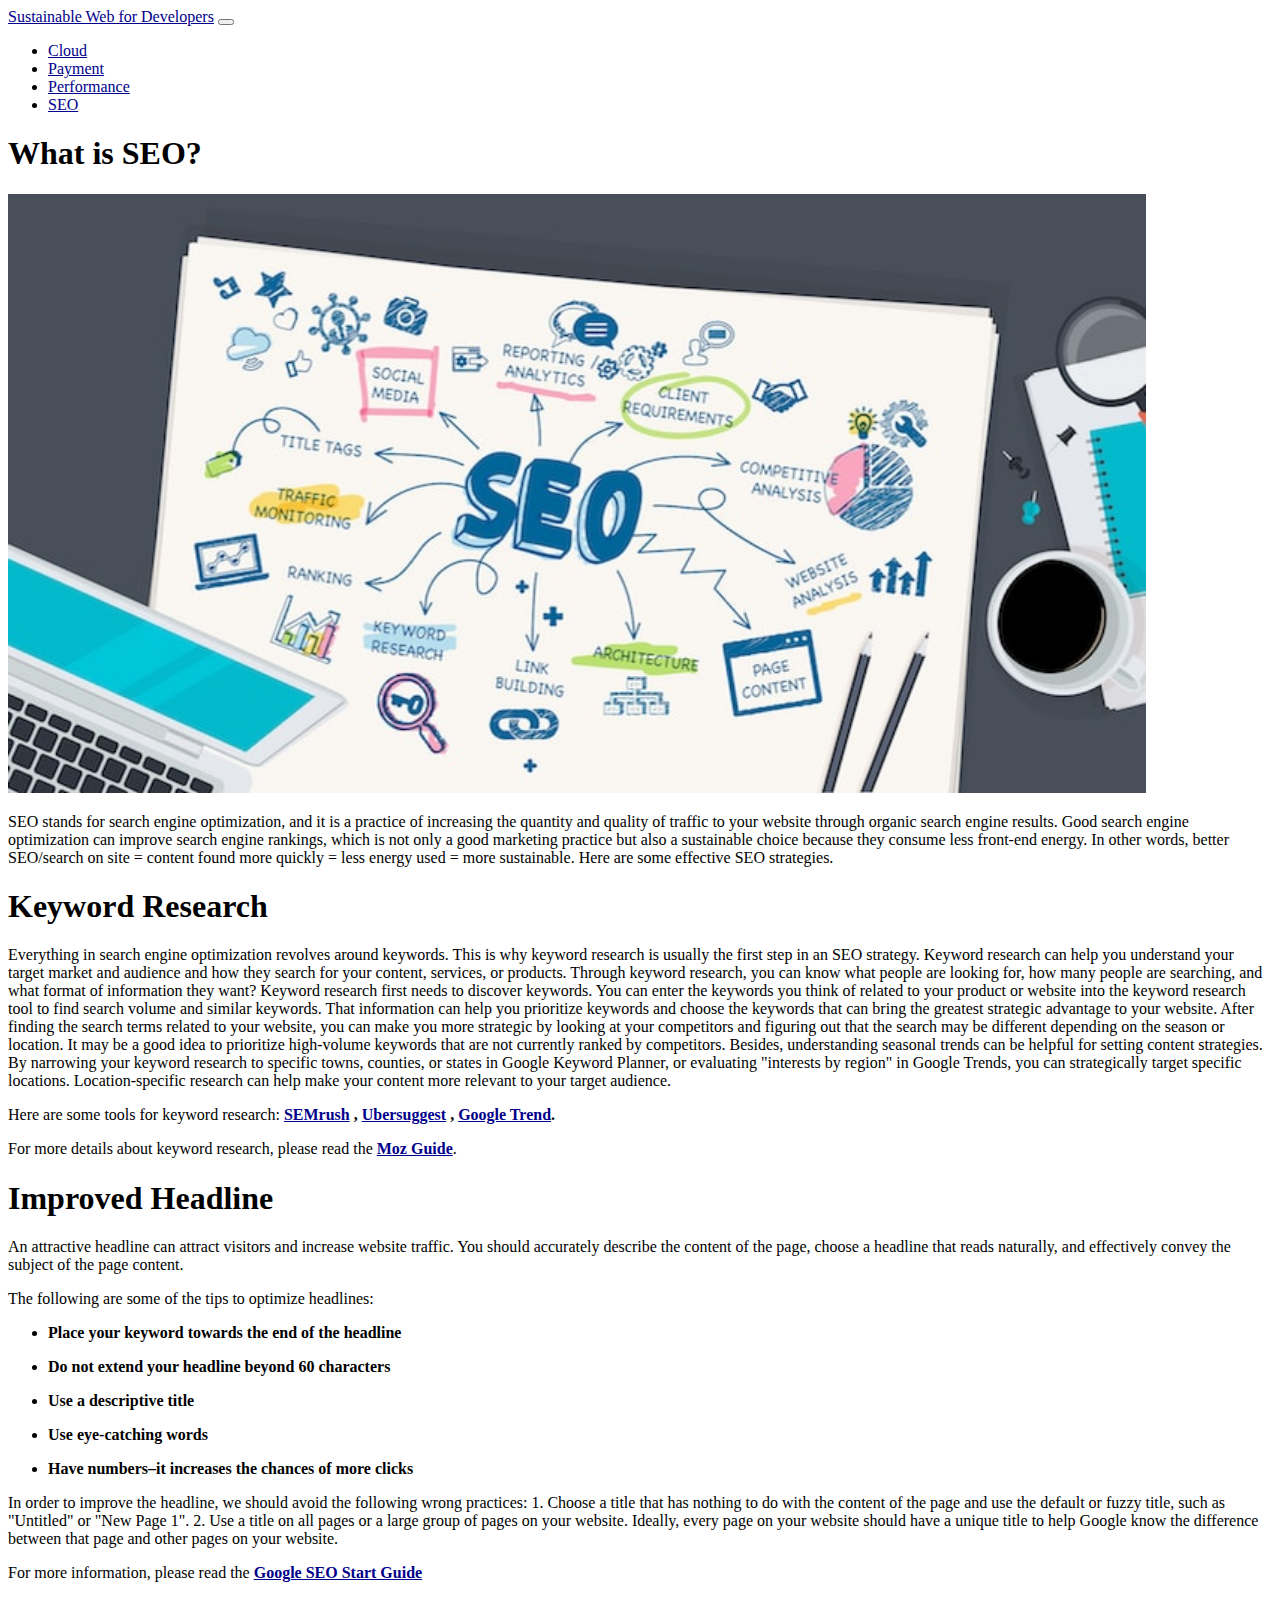
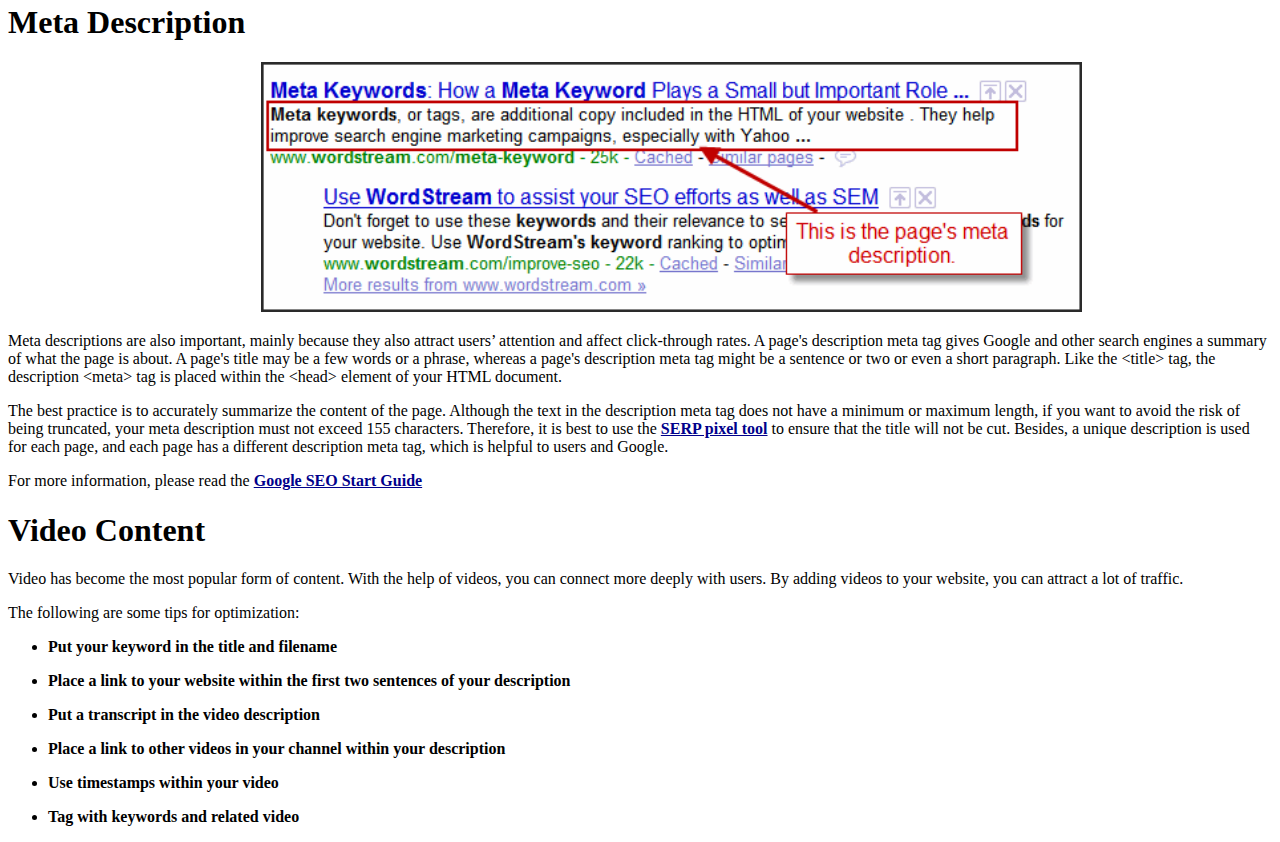
<file: seo.html>
<!DOCTYPE html>
<html lang="en">

<head>
	<meta charset="utf-8">
	<meta name="viewport" content="width=device-width, initial-scale=1.0">

	<!-- Bootstrap CSS, https://getbootstrap.com/docs/4.5/getting-started/introduction/ -->
	<link rel="stylesheet" href="https://cdn.jsdelivr.net/npm/bootstrap@4.5.3/dist/css/bootstrap.min.css"
		integrity="sha384-TX8t27EcRE3e/ihU7zmQxVncDAy5uIKz4rEkgIXeMed4M0jlfIDPvg6uqKI2xXr2" crossorigin="anonymous">

	<!--Individual styling-->
	<link rel="stylesheet" href="css/standard.css">

	<link rel="icon" href="images/leaf_icon.png" /> <!--https://www.pngegg.com/en/png-bizir ,accessed 06.11.2020-->
	<title>Search Engine Optimization</title>
</head>

<body>

	<!--Altered code from: https://startbootstrap.com/snippets/half-slider, accessed 06.11.2020 -->
	<!-- Navigation -->
	<nav class="navbar navbar-expand-lg navbar-dark bg-dark fixed-top">
		<div class="container">
			<a class="navbar-brand" href="index.html">Sustainable Web for Developers</a>
			<button class="navbar-toggler" type="button" data-toggle="collapse" data-target="#navbarResponsive"
				aria-controls="navbarResponsive" aria-expanded="false" aria-label="Toggle navigation">
				<span class="navbar-toggler-icon"></span>
			</button>
			<div class="collapse navbar-collapse" id="navbarResponsive">
                <ul class="navbar-nav ml-auto">
                    <li class="nav-item">
                        <a class="nav-link" href="cloud.html">Cloud </a>
                    </li>
                    <li class="nav-item">
                        <a class="nav-link" href="payment.html">Payment</a>
                    </li>
                    <li class="nav-item">
                        <a class="nav-link" href="performance.html">Performance</a>
                    </li>
                    <li class="nav-item">
                        <a class="nav-link" href="seo.html">SEO</a>
                    </li>
                </ul>
            </div>
		</div>
	</nav>

	<header>

	</header>

	<!-- Page Content -->
	<section class="py-5 m-5">
		<div class="container">
			<h1 class="font-weight-light"> What is SEO?</h1>
			<div class="row">
				<div class="col-md-6">
					<img id="seo-img" src="images/seo-strategies1.jpg" class="img-responsive center-block"
						alt="search engine optimization notes">
						<!--source:https://scvseo.com/thue-dich-vu-seo-da-nang-hay-thue-nhan-vien-lam-seo/-->
				</div>
				<div class="col-md-6 right-top">
					<p class="lead">SEO stands for search engine optimization, and it is a practice of increasing the
						quantity and
						quality of traffic
						to your website through organic search engine results. Good search engine optimization can
						improve search engine
						rankings,
						which is not only a good marketing practice but also a sustainable choice because they consume
						less front-end
						energy.
						In other words, better SEO/search on site = content found more quickly = less energy used = more
						sustainable.
						Here are some effective SEO strategies. </p>
						<!--reference:Frick, T 2016, Designing for Sustainability : A Guide to Building Greener Digital Products and Services, 
						O'Reilly Media, Incorporated, Sebastopol. Available from: ProQuest Ebook Central. [10 November 2020].-->
				</div>
			</div>
			<h1 class="font-weight-light">Keyword Research</h1>
			<p class="lead">Everything in search engine optimization revolves around keywords. This is why keyword
				research is
				usually the first step in an SEO strategy. Keyword research can help you understand your target market
				and
				audience and how they search for your content, services, or products. Through keyword research, you can
				know what
				people are looking for, how many people are searching, and what format of information they want?
				Keyword research first needs to discover keywords. You can enter the keywords you think of related to
				your product
				or website into the keyword research tool to find search volume and similar keywords. That information
				can help
				you prioritize keywords and choose the keywords that can bring the greatest strategic advantage to your
				website.
				After finding the search terms related to your website, you can make you more strategic by looking at
				your
				competitors and figuring out that the search may be different depending on the season or location. It
				may be a
				good idea to prioritize high-volume keywords that are not currently ranked by competitors. Besides,
				understanding
				seasonal trends can be helpful for setting content strategies. By narrowing your keyword research to
				specific
				towns, counties, or states in Google Keyword Planner, or evaluating "interests by region" in Google
				Trends, you
				can strategically target specific locations. Location-specific research can help make your content more
				relevant
				to your target audience.
			</p>
			<p class="lead">Here are some tools for keyword research:<strong> <a href="https://zh.semrush.com/seo2/"
						target="_blank">SEMrush</a>
					, <a href="https://neilpatel.com/ubersuggest/" target="_blank">Ubersuggest</a> , <a
						href="https://trends.google.com/trends/?geo=US" target="_blank">Google Trend</a>.</strong></p>
			<p class="lead">For more details about keyword research, please read the <strong><a
						href="https://moz.com/beginners-guide-to-seo/keyword-research" target="_blank">Moz Guide</a></strong>.</p>			
			<h1 class="font-weight-light">Improved Headline</h1>
			<p class="lead">An attractive headline can attract visitors and increase website traffic.
				You should accurately describe the content of the page, choose a headline that reads naturally, and
				effectively
				convey the subject
				of the page content.</p>
			<p class="lead">The following are some of the tips to optimize headlines:</p>
			<ul>
				<li>
					<p class="lead"><strong>Place your keyword towards the end of the headline</strong></p>
				</li>
				<li>
					<p class="lead"><strong>Do not extend your headline beyond 60 characters</strong></p>
				</li>
				<li>
					<p class="lead"><strong>Use a descriptive title</strong></p>
				</li>
				<li>
					<p class="lead"><strong>Use eye-catching words</strong></p>
				</li>
				<li>
					<p class="lead"><strong>Have numbers–it increases the chances of more clicks</strong></p>
				</li>
			</ul>
			<p class="lead">In order to improve the headline, we should avoid the following wrong practices:
				1. Choose a title that has nothing to do with the content of the page and use the default or fuzzy
				title,
				such as "Untitled" or "New Page 1". 2. Use a title on all pages or a large group of pages on your
				website.
				Ideally, every page on your website should have a unique title to help Google know the difference
				between that
				page and other pages on your website.</p>
			<p class="lead">For more information, please read the <strong><a
						href="https://support.google.com/webmasters/answer/7451184?hl=en" target="_blank">Google SEO
						Start Guide</a></strong> </p>
			<h1 class="font-weight-light">Meta Description</h1>
			<p>
				<img class="img-responsive center-block " id="meta-description" src="images/meta-description.gif"
					alt="mmeta description for google search">
				<!--source:https://www.wordstream.com/meta-description -->
			</p>
			<p class="lead">Meta descriptions are also important, mainly because they also attract users’ attention and
				affect
				click-through rates. A page's description meta tag gives Google and other search engines a summary of
				what the
				page is about. A page's title may be a few words or a phrase, whereas a page's description meta tag might
				be a
				sentence or two or even a short paragraph. Like the &lt;title&gt; tag, the description &lt;meta&gt; tag
				is placed
				within the &lt;head&gt; element of your HTML document.</p>
			<p class="lead"> The best practice is to accurately summarize the content of the page. Although the text in
				the
				description meta tag does not have a minimum or maximum length, if you want to avoid the risk of being
				truncated,
				your meta description must not exceed 155 characters. Therefore, it is best to use the <strong><a
					href="https://serpsim.com/" target="_blank">SERP pixel tool</a></strong> to ensure that the title will not be
				cut. Besides, a unique description is
				used for each page, and each page has a different description meta tag, which is helpful to users and
				Google.</p>
			<p class="lead">For more information, please read the <strong><a
						href="https://support.google.com/webmasters/answer/7451184?hl=en" target="_blank">Google SEO
						Start Guide</a></strong> </p>
			<h1 class="font-weight-light">Video Content</h1>
			<p class="lead">Video has become the most popular form of content. With the help of videos, you can connect
				more
				deeply with users. By adding videos to your website, you can attract a lot of traffic.</p>
			<p class="lead">The following are some tips for optimization:</p>
			<ul>
				<li>
					<p class="lead"><strong>Put your keyword in the title and filename</strong></p>
				</li>
				<li>
					<p class="lead"><strong>Place a link to your website within the first two sentences of your
							description</strong></p>
				</li>
				<li>
					<p class="lead"><strong>Put a transcript in the video description</strong></p>
				</li>
				<li>
					<p class="lead"><strong>Place a link to other videos in your channel within your
							description</strong></p>
				</li>
				<li>
					<p class="lead"><strong>Use timestamps within your video</strong></p>
				</li>
				<li>
					<p class="lead"><strong>Tag with keywords and related video</strong></p>
				</li>
			</ul>
			<!-- Reference https://readwrite.com/2020/10/21/effective-seo-strategies-to-grow-your-website-traffic/ -->
		</div>

	</section>
	<!--Altered code from: https://startbootstrap.com/snippets/half-slider, accessed 06.11.2020 -->


	<!-- jQuery and Bootstrap Bundle (includes Popper), https://getbootstrap.com/docs/4.5/getting-started/introduction/ -->
	<script src="https://code.jquery.com/jquery-3.5.1.slim.min.js"
		integrity="sha384-DfXdz2htPH0lsSSs5nCTpuj/zy4C+OGpamoFVy38MVBnE+IbbVYUew+OrCXaRkfj"
		crossorigin="anonymous"></script>
	<script src="https://cdn.jsdelivr.net/npm/bootstrap@4.5.3/dist/js/bootstrap.bundle.min.js"
		integrity="sha384-ho+j7jyWK8fNQe+A12Hb8AhRq26LrZ/JpcUGGOn+Y7RsweNrtN/tE3MoK7ZeZDyx"
		crossorigin="anonymous"></script>
</body>

</html>
</file>
<file: css/standard.css>
/*Individual css*/
#seo-img{
	height: 95%;
	width: 90%;
}
#meta-description{
	height: 65%;
	width: 65%;
	margin-left: 20%;
}

/*More contrast between text and background (Wave complained) */
a {
	color: darkblue;
  }

a:hover{
color: brown;
}
</file>
<file: css/caroussel.css>
.carousel-item {
    height: 65vh;
    min-height: 350px;
    background: no-repeat center center scroll;
    -webkit-background-size: cover;
    -moz-background-size: cover;
    -o-background-size: cover;
    background-size: cover;
  }

  .carousel-caption {
    color: #fff;
    text-align: center;
}

/*Sets proper contrast between font and carousel images (Wave complained) */
.contrast{
  background-color:#343a40;
}
</file>
